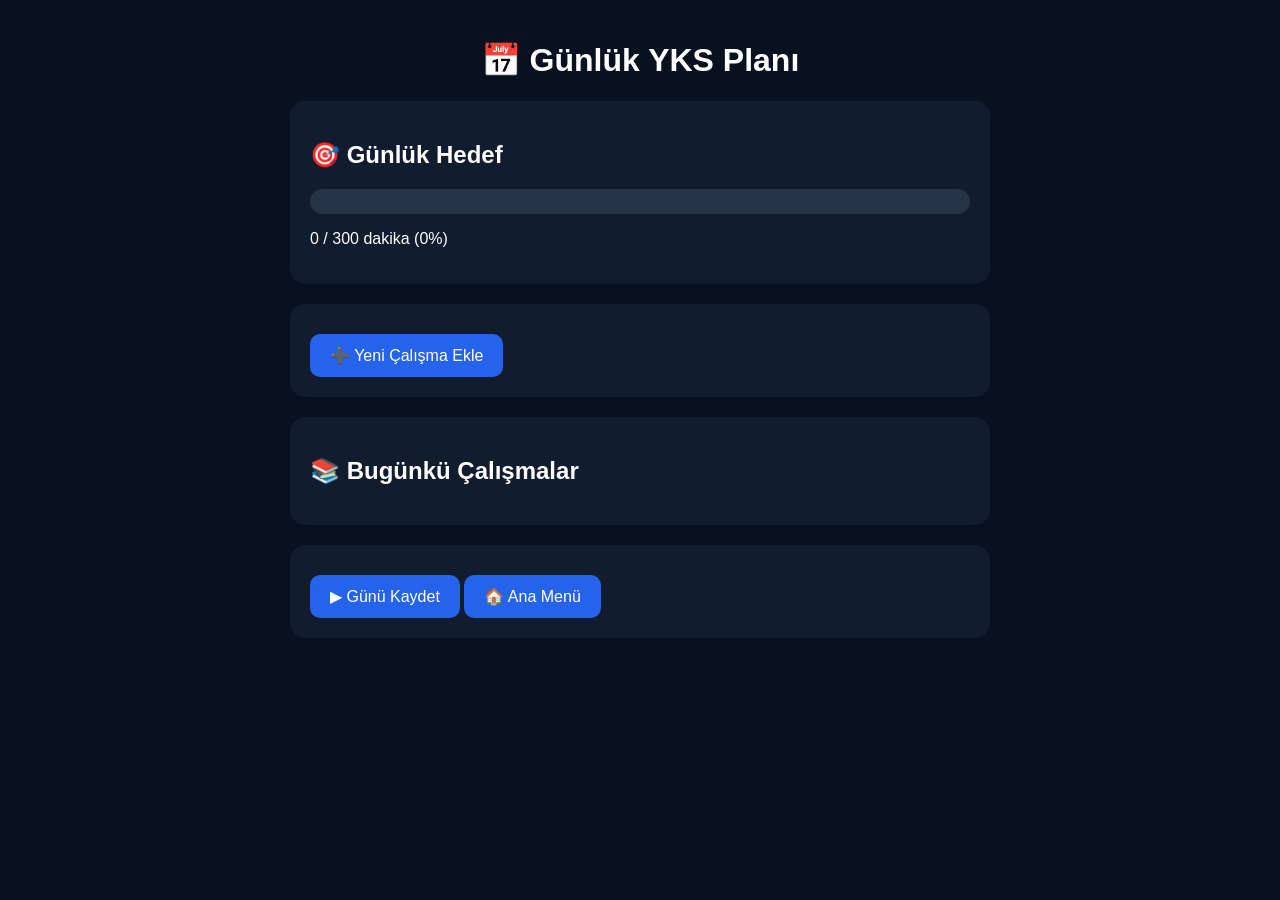
<file: Plan(1).html>
<!DOCTYPE html>
<html lang="tr">

<head>

<meta charset="UTF-8">

<meta name="viewport" content="width=device-width, initial-scale=1.0">

<title>YKS Silkici - Günlük Plan</title>

<style>

body{

background:#08111f;

color:white;

font-family:Arial;

margin:0;

padding:20px;

}


.container{

max-width:700px;

margin:auto;

}


h1{

text-align:center;

}


.box{

background:#111c2e;

border-radius:15px;

padding:20px;

margin-top:20px;

}


.hedefBar{

height:25px;

background:#263449;

border-radius:20px;

overflow:hidden;

}


#doluluk{

height:100%;

width:0%;

background:#22c55e;

transition:.5s;

}


button{

background:#2563eb;

color:white;

border:none;

padding:12px 20px;

border-radius:10px;

font-size:16px;

margin-top:10px;

}


input,select{

width:100%;

padding:12px;

margin-top:10px;

border-radius:8px;

border:none;

background:#1e293b;

color:white;

}


.gorev{

background:#1e293b;

padding:15px;

border-radius:10px;

margin-top:10px;

}


.progress{

height:15px;

background:#334155;

border-radius:10px;

overflow:hidden;

}


.progress div{

height:100%;

background:#22c55e;

width:0%;

}


.tamam{

float:right;

}


</style>


</head>


<body>


<div class="container">


<h1>📅 Günlük YKS Planı</h1>



<div class="box">


<h2>🎯 Günlük Hedef</h2>


<div class="hedefBar">

<div id="doluluk"></div>

</div>


<p id="hedefYazi">

0 / 300 dakika (0%)

</p>


</div>





<div class="box">


<button onclick="formAc()">

➕ Yeni Çalışma Ekle

</button>


<div id="formAlan" style="display:none;">



<select id="ders">

<option>Matematik</option>

<option>Geometri</option>

<option>Fizik</option>

<option>Kimya</option>

<option>Biyoloji</option>

<option>Türkçe</option>

<option>Tarih</option>

<option>Coğrafya</option>

<option>Felsefe</option>

<option>Din Kültürü</option>

</select>




<select id="tur">

<option>Soru Çözümü</option>

<option>Konu Çalışması</option>

<option>Video</option>

<option>Genel Tekrar</option>

</select>




<input id="baslik" placeholder="Çalışma başlığı">


<input id="hedef" placeholder="Hedef (soru/dakika)">



<input id="tamamlanan" placeholder="Tamamlanan">



<button onclick="kaydetGorev()">

💾 Kaydet

</button>



</div>


</div>





<div class="box">


<h2>📚 Bugünkü Çalışmalar</h2>


<div id="liste">

</div>


</div>




<div class="box">


<button onclick="gunKaydet()">

▶ Günü Kaydet

</button>


<button onclick="window.location.href='index.html'">

🏠 Ana Menü

</button>


</div>


</div>



<script>


let gorevler =

JSON.parse(localStorage.getItem("gorevler"))

|| [];



function formAc(){

let f=document.getElementById("formAlan");

f.style.display=

f.style.display=="none" ?

"block":"none";

}

function kaydetGorev(){

let gorev={

id:Date.now(),

ders:document.getElementById("ders").value,

tur:document.getElementById("tur").value,

baslik:document.getElementById("baslik").value,

hedef:Number(document.getElementById("hedef").value)||0,

tamamlanan:Number(document.getElementById("tamamlanan").value)||0,

bitti:false

};


gorevler.push(gorev);


localStorage.setItem(
"gorevler",
JSON.stringify(gorevler)
);


document.getElementById("baslik").value="";

document.getElementById("hedef").value="";

document.getElementById("tamamlanan").value="";


listeGoster();


formAc();


}
  function listeGoster(){

let alan=document.getElementById("liste");


alan.innerHTML="";


gorevler.forEach(function(g){


let yuzde=0;


if(g.bitti){

yuzde=100;

}

else if(g.hedef>0){

yuzde=Math.floor(
(g.tamamlanan/g.hedef)*100
);

}


if(yuzde>100){

yuzde=100;

}



alan.innerHTML += `

<div class="gorev">


<button class="tamam" onclick="tamamla(${g.id})">

☑

</button>


<h3>${g.ders} - ${g.tur}</h3>


<p>${g.baslik}</p>


<p>

${g.tamamlanan} / ${g.hedef}

</p>


<div class="progress">

<div style="width:${yuzde}%"></div>

</div>


<p>

%${yuzde}

</p>


</div>


`;


});


hedefHesapla();


}
  function tamamla(id){

let g=gorevler.find(
x=>x.id===id
);


g.bitti=true;


localStorage.setItem(
"gorevler",
JSON.stringify(gorevler)
);


listeGoster();


}
  let gunlukHedef = 300;


function hedefHesapla(){

let toplamDakika = 0;


gorevler.forEach(function(g){

if(g.tur=="Video" || g.tur=="Konu Çalışması" || g.tur=="Genel Tekrar"){

toplamDakika += g.tamamlanan;

}

});


let yuzde = Math.floor(
(toplamDakika / gunlukHedef) * 100
);


if(yuzde>100){

yuzde=100;

}


document.getElementById("doluluk").style.width =
yuzde+"%";


document.getElementById("hedefYazi").innerHTML =

toplamDakika +
" / " +
gunlukHedef +
" dakika ("+
yuzde+
"%)";


}
function gunKaydet(){

let kayitlar =

JSON.parse(
localStorage.getItem("gunKayitlari")
)

|| [];


let bugun = new Date().toLocaleDateString("tr-TR");


kayitlar.push({

tarih:bugun,

gorevler:gorevler,

yuzde:document.getElementById("hedefYazi").innerHTML

});


localStorage.setItem(

"gunKayitlari",

JSON.stringify(kayitlar)

);


alert("Bugünkü plan kaydedildi 💪");

}

  listeGoster();

hedefHesapla();

  
</script>


</body>

</html>
</file>
